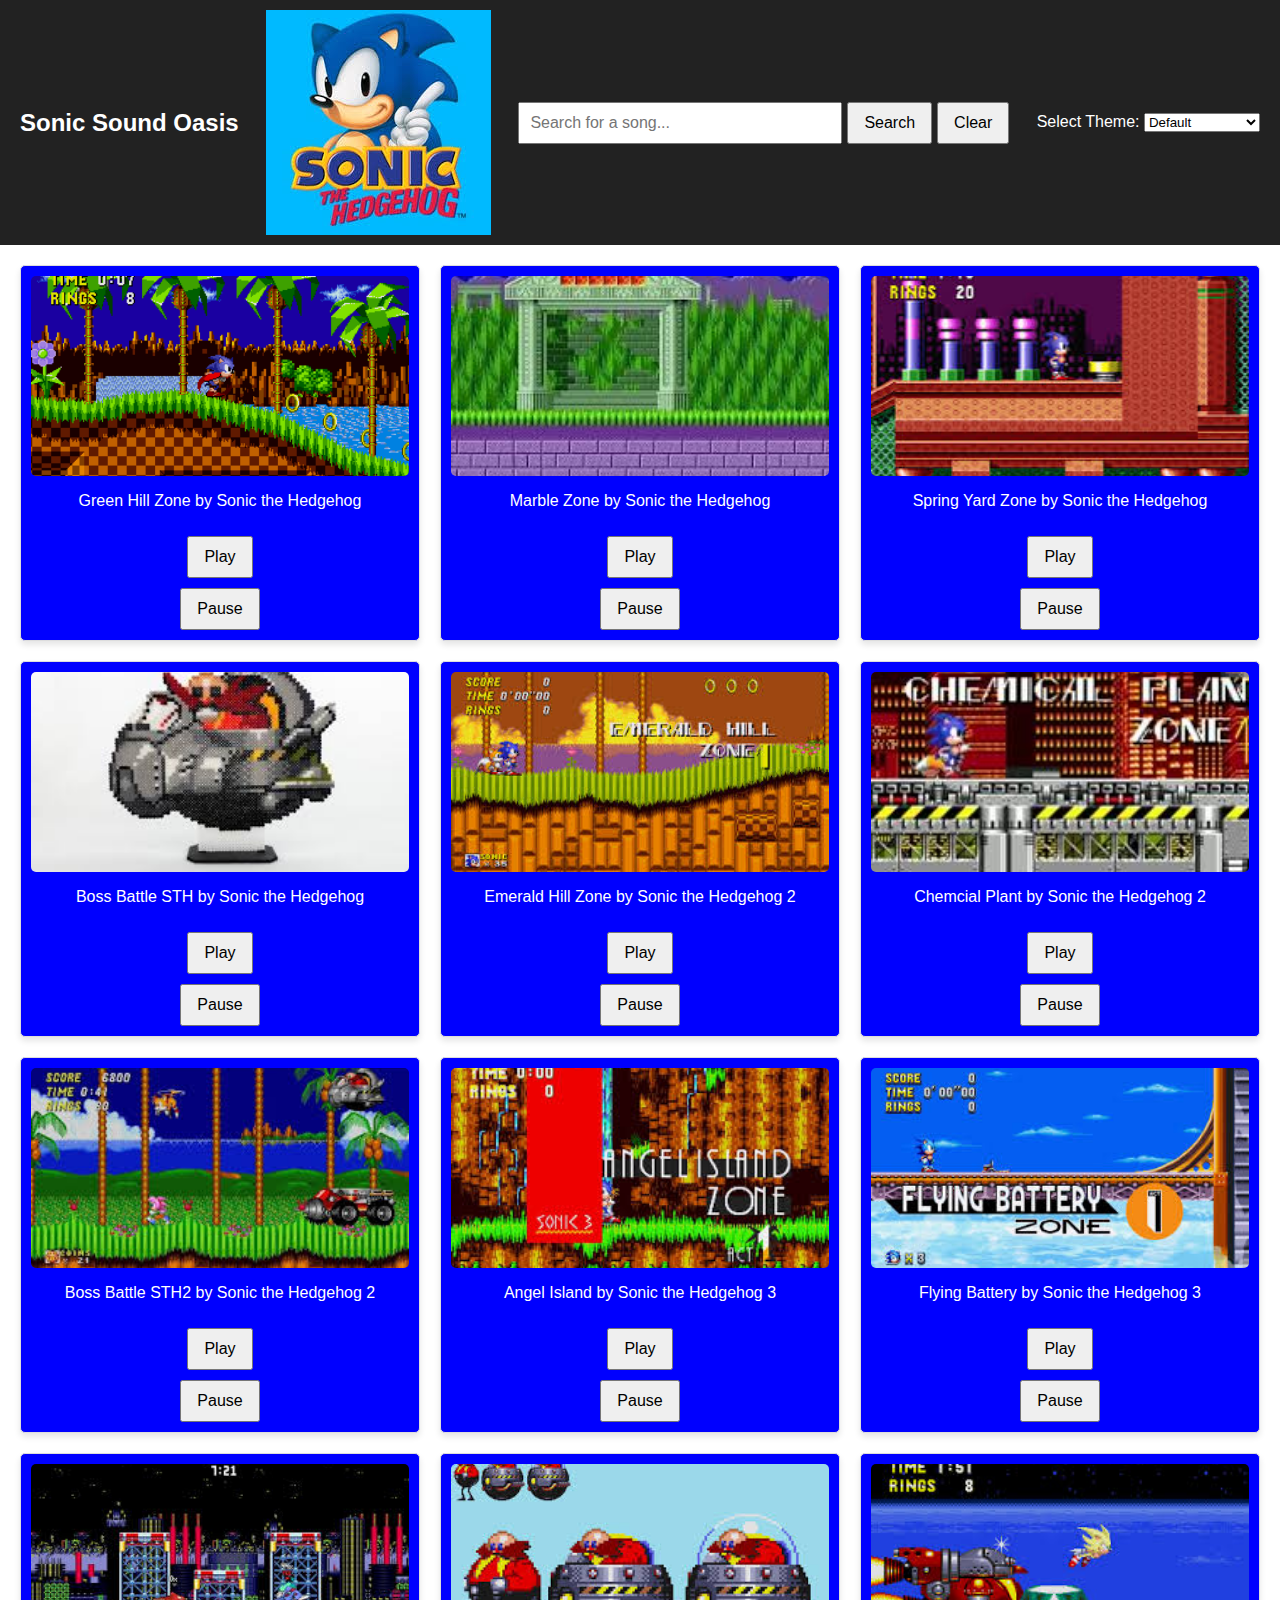
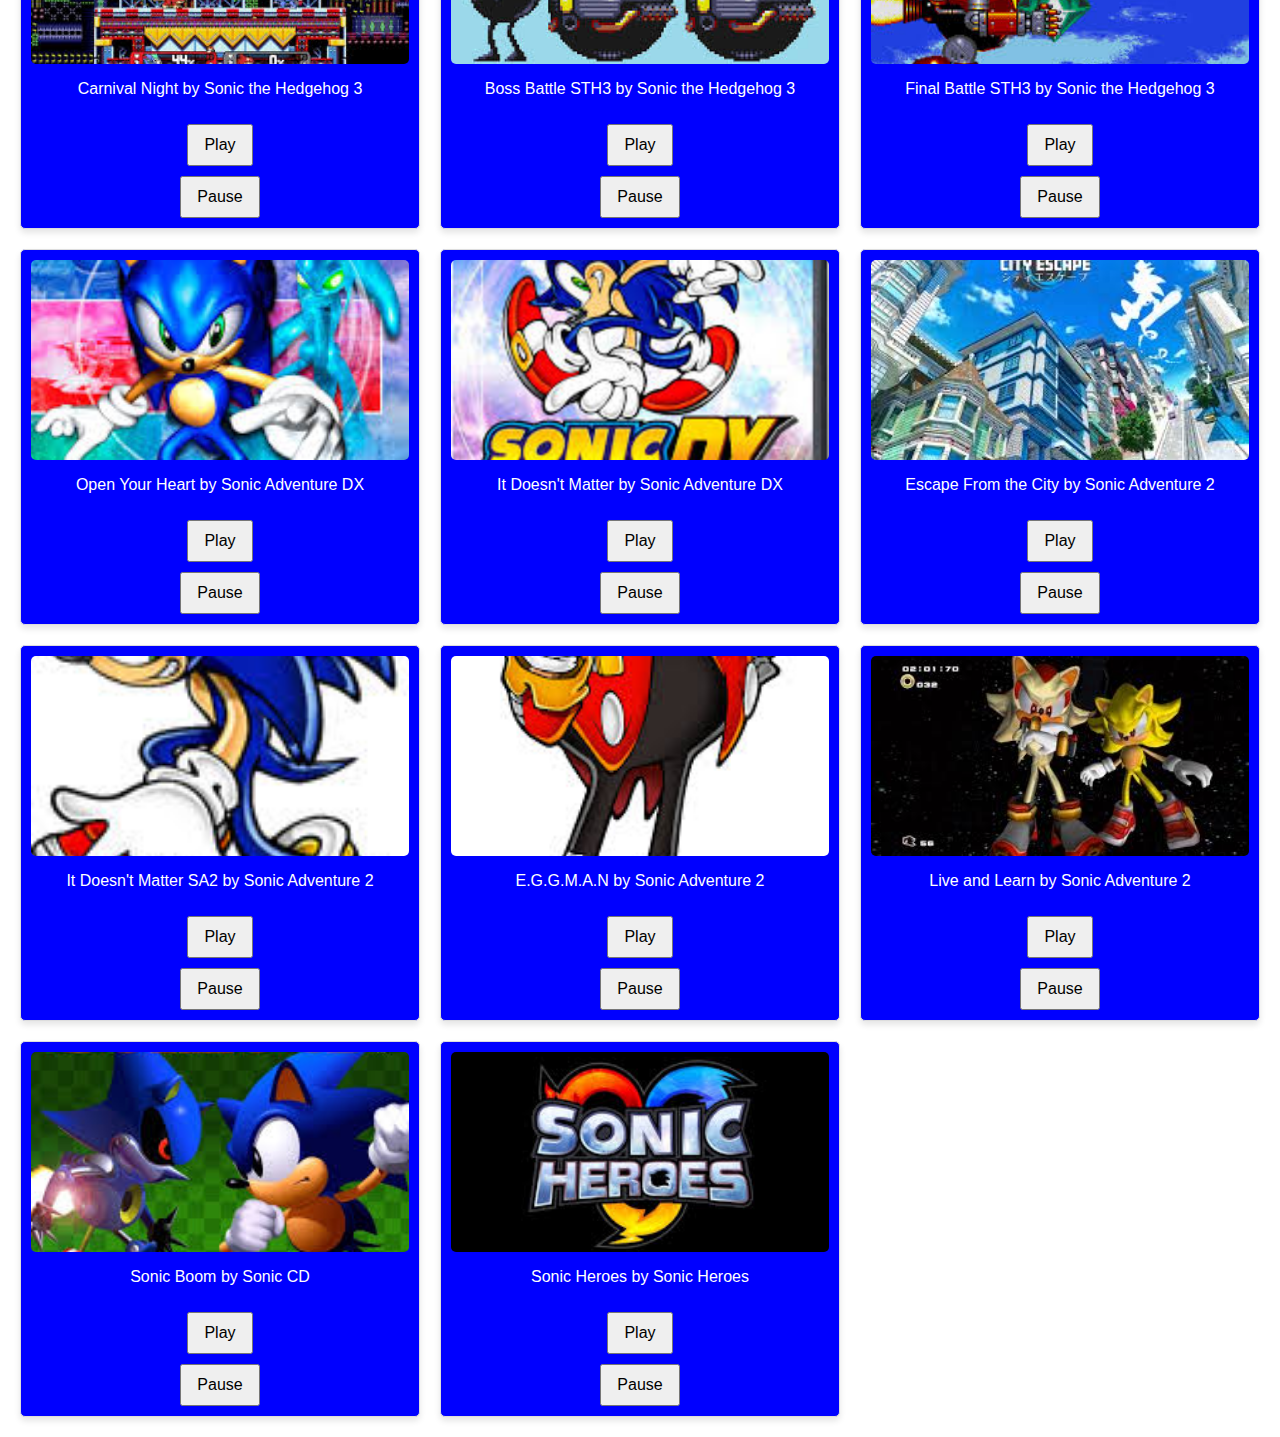
<file: index.html>
<!DOCTYPE html>
<html lang="en">
<head>
  <meta charset="UTF-8">
  <meta name="viewport" content="width=device-width, initial-scale=1.0">
  <title>Sonic Sound Oasis</title>
  <link rel="stylesheet" href="styles.css">
</head>
<body>
  <header>
    <h1>Sonic Sound Oasis</h1>
    <img src="image/sonic the hedgehog.jpg" alt="Sonic the Hedgehog">
    <div id="search-bar">
      <input type="text" id="search-input" placeholder="Search for a song...">
      <button id="search-button">Search</button>
      <button id="clear-button">Clear</button>
    </div>
    <div id="theme-selector">
      <label for="theme">Select Theme:</label>
      <select id="theme" name="theme">
        <option value="default">Default</option>
        <option value="green-hill">Green Hill Zone</option>
        <option value="chemical-plant">Chemical Plant</option>
        <option value="sky-sanctuary">Sky Sanctuary</option>
      </select>
    </div>
    
  </header>
  <main>
    <div id="song-list"></div>
  </main>

  <script src="script.js"></script>
</body>
</html>
</file>
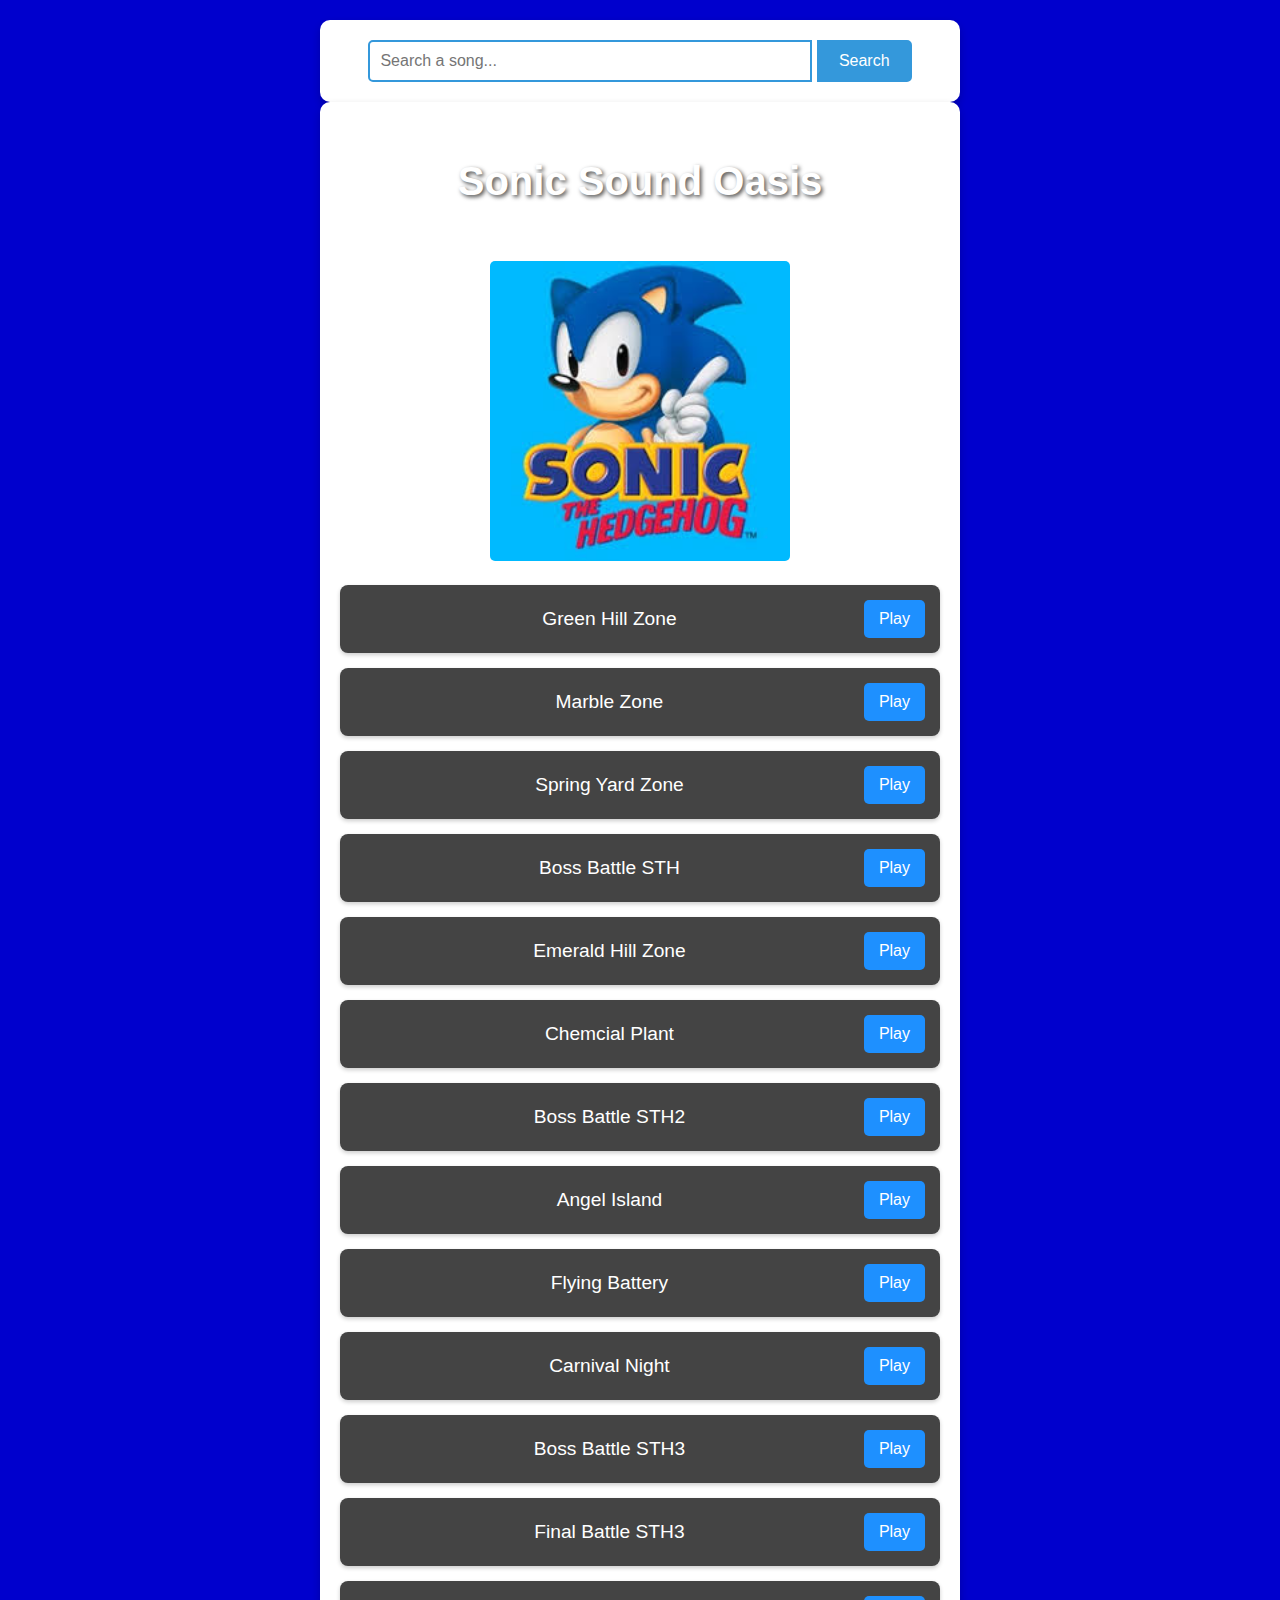
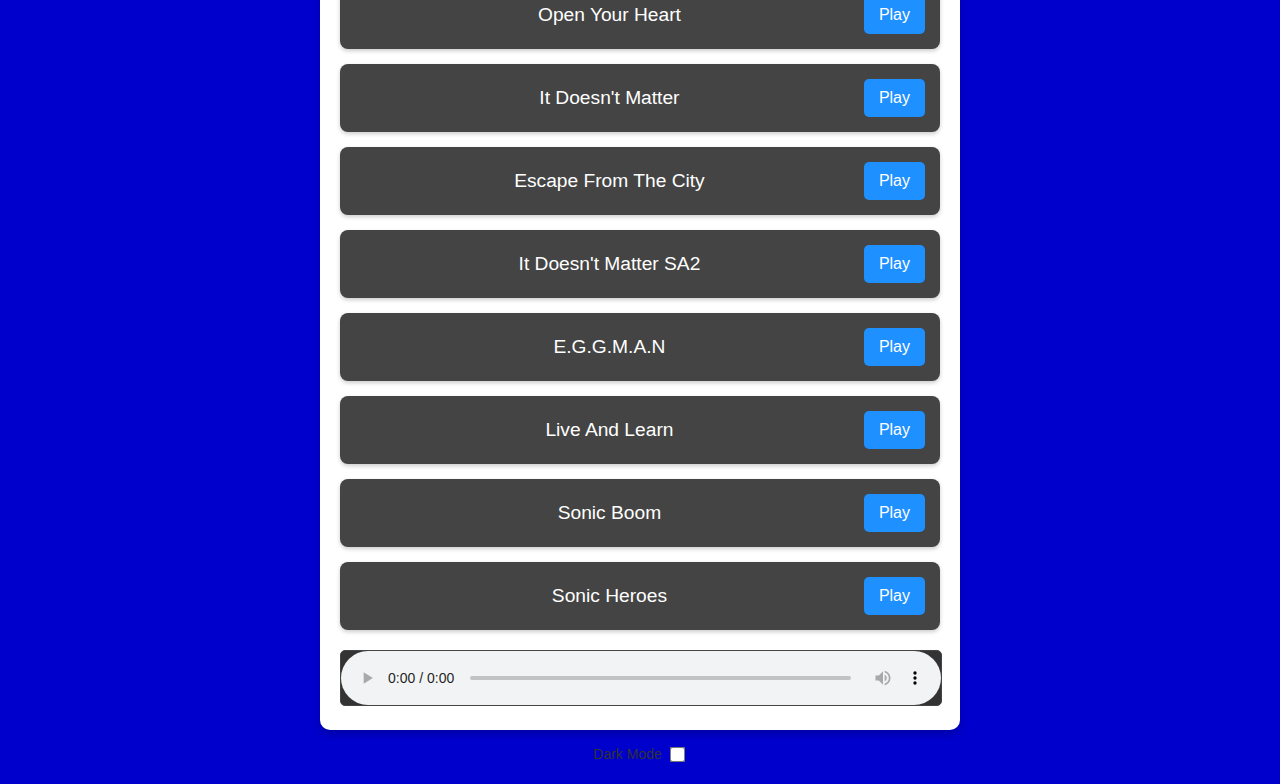
<file: sonic.html>
<!DOCTYPE html>
<html lang="en">
<head>
  <meta charset="UTF-8">
  <meta name="viewport" content="width=device-width, initial-scale=1.0">
  <title>Sonic Sound Oasis</title>
  <link rel="stylesheet" href="sonic.css">
</head>
<body>
    <div class="container">
        <input type="text" id="search-bar" placeholder="Search a song...">
        <button id="search-button">Search</button>
    </div>
  <div class="container">
    <h1>Sonic Sound Oasis</h1>
    <img src="image/sonic the hedgehog.jpg" alt="Sonic the hedgehog">
    <div id="music-list"></div> <!-- Dynamic list of songs will appear here -->
    <audio id="audio-player" controls></audio>
  </div>
  <div class="theme-switcher">
    <label for="theme-toggle">Dark Mode</label>
    <input type="checkbox" id="theme-toggle">
  </div>
  <script src="sonic.js"></script>
</body>
</html>
</file>
<file: styles.css>
/* General Styling */
body {
  font-family: Arial, sans-serif;
  margin: 0;
  padding: 0;
}

/* Header Styling */
header {
  display: flex;
  justify-content: space-between;
  align-items: center;
  background-color: #222;
  color: white;
  padding: 10px 20px;
}

header h1 {
  font-size: 1.5rem;
}

#theme-container {
  display: flex;
  align-items: center;
}

#theme-container label {
  margin-right: 10px;
  font-size: 1rem;
}

/* Search Bar Styling */
#search-bar {
  display: flex;
  justify-content: center;
  margin: 20px 0;
}

#search-bar input {
  padding: 10px;
  font-size: 1rem;
  width: 300px;
}

#search-bar button {
  padding: 10px 15px;
  font-size: 1rem;
  margin-left: 5px;
  cursor: pointer;
}

/* Song List Styling */
#song-list {
  display: grid;
  grid-template-columns: repeat(auto-fit, minmax(300px, 1fr));
  gap: 20px;
  padding: 20px;
}

.song-item {
  display: flex;
  flex-direction: column;
  align-items: center;
  border: 1px solid #ddd;
  border-radius: 5px;
  background-color: blue;
  color: white;
  padding: 10px;
  box-shadow: 0 4px 6px rgba(0, 0, 0, 0.1);
}

.song-item img {
  width: 100%;
  height: 200px;
  object-fit: cover;
  border-radius: 5px;
}

.song-item button {
  margin-top: 10px;
  padding: 10px 15px;
  font-size: 1rem;
  cursor: pointer;
}

/* Theme Styles */
body.default {
  background-color: #f4f4f4;
}

body.green-hill {
  background: url('image/green-hill-zone.png') no-repeat center center/cover;
}

body.chemical-plant {
  background: url('image/chemical-plant.jpg') no-repeat center center/cover;
}

body.sky-sanctuary {
  background: url('image/sky sanctuary.jpg') no-repeat center center/cover;
}

/* Mobile Responsiveness */
@media (max-width: 768px) {
  #search-bar input {
    width: 100%;
  }
}
</file>
<file: sonic.css>
/*Some root colors for light theme*/
:root {
  --background-color: #ffffff;
  --text-color: #333333;
  --button-background: #3498db;
  --button-text: #ffffff;
}

/*Some Dark theme colors*/
[data-theme="dark"] {
  --background-color: #1a1a2e;
  --text-color: #e0e0e0;
  --button-background: #0f3460;
  --button-text: #e0e0e0;
}

/* General Body Styling */
body {
    font-family: 'Arial', sans-serif;
  background-color: mediumblue;
  color: #f0f0f0;
  display: flex;
  justify-content: center;
  align-items: center;
  flex-direction: column; /* Ensure content is stacked vertically */
  height: auto; /* Let the height grow with the content */
  margin: 0;
  padding: 20px; /* Add some padding to prevent content from touching edges */
  }
  
  /* Container Styling */
  .container {
    background-color: var(--background-color); /* Darker container background */
    padding: 20px;
    color: var(--text-color);
    border-radius: 10px;
    box-shadow: 0 4px 8px rgba(0, 0, 0, 0.2);
    width: 90%;
    max-width: 600px;
    text-align: center;
    overflow: auto; /* Allow scrolling if content overflows */
  }
  
  /* Heading Styling */
  h1 {
    font-size: 2.5rem;
    color: white; /* Sonic blue */
    margin-bottom: 20px 0;
    text-shadow: 2px 2px 4px rgba(0, 0, 0, 0.7);
    padding: 10px; /* Added padding for spacing */
    word-wrap: break-word; /* Prevents long words from overflowing */
  }

  /* Adjust heading font size on smaller screens */
@media screen and (max-width: 768px) {
    h1 {
      font-size: 2rem; /* Smaller font for tablets and smaller devices */
    }
  }
  
  @media screen and (max-width: 480px) {
    h1 {
      font-size: 1.5rem; /* Even smaller font for mobile devices */
    }
  }
  
  /* Image Styling (if you're using an image for the title or content) */
  img {
    width: 50%; /* Make the image responsive */
    height: auto; /* Maintain aspect ratio */
    max-width: 100%; 
    border-radius: 5px;
    margin-top: 20px; /* Adds spacing between image and other content */
  }
  
  /* Music List Styling */
  #music-list {
    margin-top: 20px;
    display: flex;
    flex-direction: column;
    gap: 15px; /* Space between items */
  }
  
  /* Individual Song Item Styling */
  .music-item {
    display: flex;
    justify-content: space-between;
    align-items: center;
    background-color: #444; /* Slightly lighter background */
    padding: 15px;
    border-radius: 8px;
    box-shadow: 0 2px 4px rgba(0, 0, 0, 0.2);
    transition: background-color 0.3s ease;
  }
  
  .music-item:hover {
    background-color: #555; /* Slight hover effect */
  }
  
  .music-item span {
    font-size: 1.2rem;
    color: #fff;
    text-transform: capitalize; /* Capitalize first letter of each word */
    flex-grow: 1; /* Allow the title to take up remaining space */
  }
  
  /* Play Button Styling */
  button {
    background-color: #1e90ff; /* Sonic Blue */
    color: white;
    padding: 10px 15px;
    border: none;
    border-radius: 5px;
    cursor: pointer;
    font-size: 1rem;
    transition: background-color 0.3s ease;
  }
  
  button:hover {
    background-color: #4682b4; /* Lighter blue when hovered */
  }
  
  /* Audio Player Styling */
  audio {
    width: 100%;
    margin-top: 20px;
    background-color: #333; /* Dark background to match the theme */
    border-radius: 5px;
    border: 1px solid #444; /* Border around the audio player */
    outline: none;
  }
  
  /*Styles for the search bar*/
  #search-bar{
    width: 70%;
    padding: 10px;
    font-size: 16px;
    border: 2px solid #3498db;
    border-radius: 5px 0 0 5px; /* Rounded corners on the left */
    outline: none;
    transition: border-color 0.3s ease;
  }

  /* search button styles */
  #search-button{
    padding: 10px 20px;
    font-size: 16px;
    background-color: #3498db;
    color: white;
    border: 2px solid #3498db;
    border-radius: 0 5px 5px 0; /* Rounded corners on the right */
    cursor: pointer;
    transition: background-color 0.3s ease;
  }

  #search-bar:focus{
    border-color: #2c81ba;
  }

  #search-button:hover{
    background-color: #2c81ba;
  }

  /* Some additional styles for mobile screens */
  @media (max-width: 600px) {
    #search-bar{
        width: 60%;
        font-size: 14px;
    }
    #search-button {
        padding: 8px 15px;
        font-size: 14px;
    }
  }

  /*Here is how to toggle theme*/
  .theme-switcher{
    margin-top: 15px;
    display: flex;
    align-items: center;
    justify-content: center;
    gap: 5px;
    font-size: 14px;
    color: var(--text-color);
  }

#theme-toggle{
  cursor: pointer;
  transform: scale(1.2);
}
</file>
